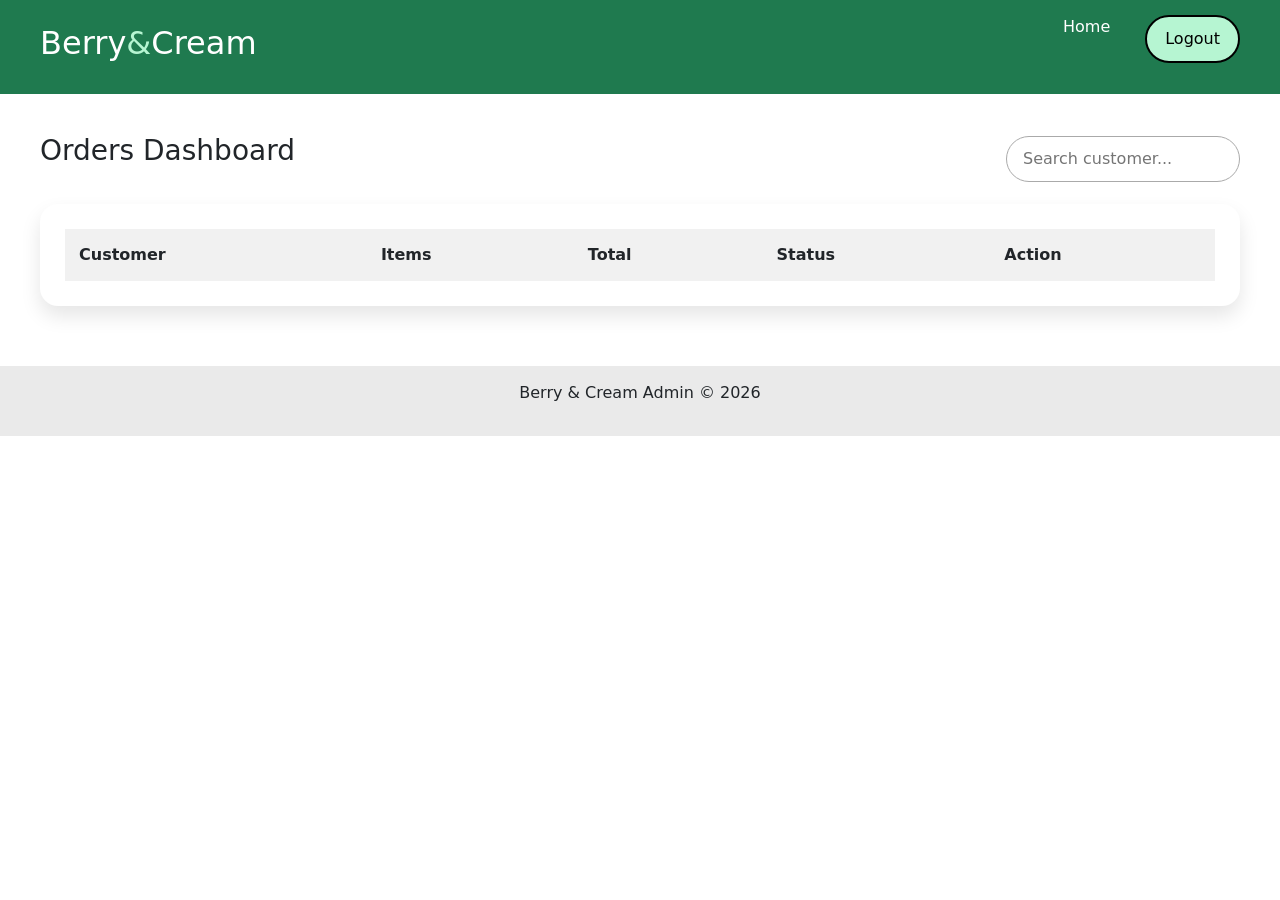
<file: admin.html>
<!DOCTYPE html>
<html lang="en">
<head>
<meta charset="UTF-8">
<meta name="viewport" content="width=device-width, initial-scale=1.0">
<title>Berry & Cream | Admin Panel</title>

<link rel="stylesheet" href="admin.css">
<link rel="icon" type="image/png" href="./Images/site-logo.png">
<link href="https://cdn.jsdelivr.net/npm/bootstrap@5.3.0/dist/css/bootstrap.min.css" rel="stylesheet">
</head>

<body>


<!-- ===== MODAL ===== -->
<div class="modal fade" id="detailsModal" tabindex="-1" aria-hidden="true">
    <div class="modal-dialog">
        <div class="modal-content">
            <div class="modal-header modal-header-custom">
                <h5 class="modal-title">Order Details</h5>
                <button type="button" class="btn-close btn-close-white" data-bs-dismiss="modal"></button>
            </div>
            <div class="modal-body" id="modalContent"></div>
        </div>
    </div>
</div>

<!-- Rejection -->

<div class="modal fade" id="rejectOrder" tabindex="-1" aria-hidden="true">
    <div class="modal-dialog">
        <div class="modal-content">
            <div class="modal-header modal-header-custom">
                <h5 class="modal-title">Do you want to Reject this Order?</h5>
                
                <!-- <button type="button" class="btn-close btn-close-white" data-bs-dismiss="modal"></button> -->
            </div>
            <div class="button-container">
            <button type="button" class="btn-reject" onclick="reject()">Reject</button>
             <button type="button" class="btn-reject" data-bs-dismiss="modal">Close</button>
        </div>
            <div class="modal-body" id="modalContent"></div>
        </div>
    </div>
</div>

<!-- HEADER -->
<header class="admin-header">
    <h2 class="logo">Berry<span>&</span>Cream</h2>
    <ul>
   
      <a href="index.html">Home</a>
      <button onclick="logout()">Logout</button>
    </ul>
   
</header>

<!-- DASHBOARD -->
<section class="dashboard">

    <div class="top-section">
        <div>
            <h3>Orders Dashboard</h3>
            <p id="today"></p>
        </div>

        <input type="text" id="searchName" placeholder="Search customer..." onkeyup="searchOrders()">

    </div>

    <div class="orders-box">
        <table>
            <thead>
                <tr>
                    <th>Customer</th>
                    <th>Items</th>
                    <th>Total</th>
                    <th>Status</th>
                    <th>Action</th>
                </tr>
            </thead>
            <tbody id="orderTableBody"></tbody>
        </table>
    </div>
</section>

<!-- DETAILS MODAL -->
<div class="modal fade" id="orderModal" tabindex="-1">
  <div class="modal-dialog modal-dialog-centered">
    <div class="modal-content">
      <div class="modal-header">
        <h5>Order Details</h5>
        <button class="btn-close" data-bs-dismiss="modal"></button>
      </div>
      <div class="modal-body" id="modalBody"></div>
    </div>
  </div>
</div>

<footer>
    <p>Berry & Cream Admin © 2026</p>
</footer>

<script src="https://cdn.jsdelivr.net/npm/bootstrap@5.3.0/dist/js/bootstrap.bundle.min.js"></script>
<script src="admin.js"></script>
<script src="api.js"></script>
</body>
</html>
</file>
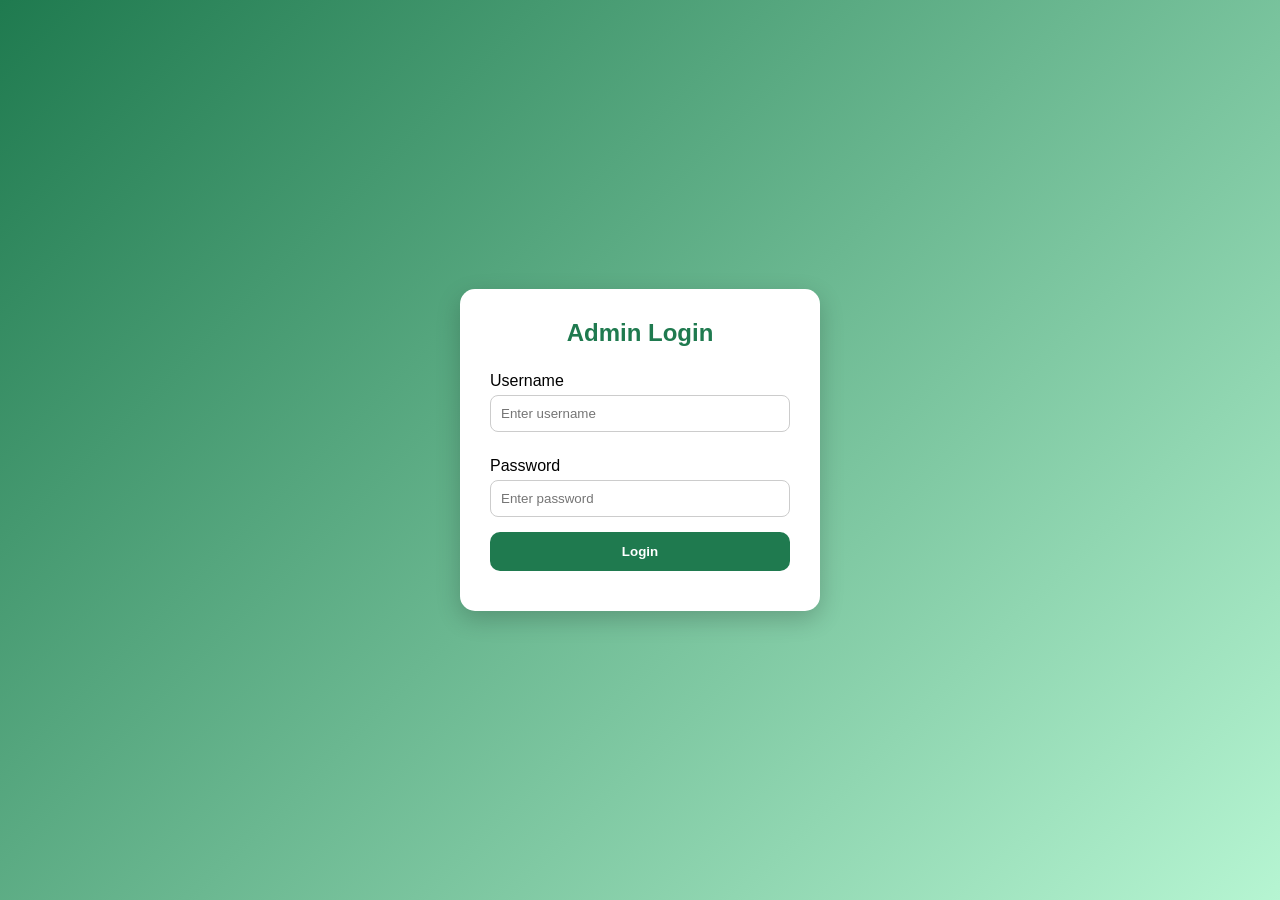
<file: login.html>
<!DOCTYPE html>
<html lang="en">
<head>
  <meta charset="UTF-8">
  <meta name="viewport" content="width=device-width, initial-scale=1.0">
  <title>Admin Login — Berry & Cream</title>
  <link rel="stylesheet" href="login.css">
  <link rel="icon" type="image/png" href="./Images/site-logo.png">
</head>
<body>
  <div class="login-container">
    <div class="login-box">
      <h2>Admin Login</h2>
      <form id="loginForm">
        <label for="username">Username</label>
        <input type="text" id="username" placeholder="Enter username" required>

        <label for="password">Password</label>
        <input type="password" id="password" placeholder="Enter password" required>

        <!-- <button type="submit">Login</button> -->
        <button type="submit">Login</button>


      </form>
      <p id="error-msg"></p>
    </div>
  </div>
  <script src="login.js"></script>
</body>
</html>
</file>
<file: admin.css>
:root{
    --green:#1f7a4f;
    --cream:#fdfbd4;
    --accent:#ff8c42;
}

body{
    margin:0;
    font-family:'Poppins',sans-serif;
    background:var(--cream);
}

/* HEADER */
.admin-header{
    background:var(--green);
    color:white;
    padding:15px 40px;
    display:flex;
    justify-content:space-between;
    align-items:center;
}

.admin-header button{
  display:inline-block;
  background:#b6f5d2;
  color:#000000;
  padding:10px 18px;
  border-radius:30px;
  border: 2px solid black; 
  cursor: pointer;
  margin-left: 10px;
  text-decoration:none;
  transition: all 0.3s ease;
}

.admin-header button:hover{
  background:#004200;
  color: #ffffff;
  transform: translateY(-3px);
  box-shadow:0 8px 15px rgba(0,0,0,0.2);
}
.admin-header ul{
  list-style:none;
  display:flex;
  gap:25px;
  flex-wrap:wrap;
}
.admin-header a{
  color:#fff;
  text-decoration:none;
  font-weight:500;
}
.admin-header a:hover{
  color:#000;
}
.logo{color:#fff}
.logo span{color:#b6f5d2}
/* DASHBOARD */
.dashboard{
    max-width:1200px;
    margin:40px auto;
}

/* TOP */
.top-section{
    display:flex;
    justify-content:space-between;
    align-items:center;
    margin-bottom:20px;
}

.top-section input{
    padding:10px 16px;
    border-radius:25px;
    border:1px solid #aaa;
}

/* TABLE BOX */
.orders-box{
    background:white;
    border-radius:18px;
    padding:25px;
    box-shadow:0 10px 20px rgba(0,0,0,0.1);
}

table{
    width:100%;
    border-collapse:collapse;
}

th,td{
    padding:14px;
    text-align:left;
}

thead{
    background:#f1f1f1;
}

tr:hover{
    background:#fafafa;
}

/* STATUS */
.status{
    padding:6px 14px;
    border-radius:20px;
    font-size:12px;
    font-weight:bold;
}

.Pending{background:#fff3cd;color:#856404}
.Completed{background:#d4edda;color:#155724}


.action-btn{
  display:inline-block;
  background:#b6f5d2;
  color:#000000;
  padding:10px 18px;
  border-radius:30px;
  border: 2px solid black; 
  cursor: pointer;
  margin-left: 10px;
  text-decoration:none;
  transition: all 0.3s ease;
}

.action-btn:hover{
  background:#004200;
  color: #ffffff;
  transform: translateY(-3px);
  box-shadow:0 8px 15px rgba(0,0,0,0.2);
}

/* MODAL */
.modal-header{
    background:var(--green);
    color:white;
}

/* FOOTER */
footer{
    margin-top:60px;
    padding:15px;
    text-align:center;
    background:#eaeaea;
}



.button-container {
  display: flex;
  margin-top: 30px;
  justify-content: center; /* center me layega */
  gap: 15px; /* buttons ke darmiyan space */
}

.btn-reject  {
  display:inline-block;
  background:#1f7a4f;
  color:#fff;
  padding:12px 28px;
  border-radius:30px;
  border: 2px solid black; 
    cursor: pointer;
  text-decoration:none;
  transition: all 0.3s ease;
}
.btn-reject:hover {
   background:#004200;
  transform: translateY(-3px);
  box-shadow:0 8px 15px rgba(0,0,0,0.2);
}
</file>
<file: login.css>
*{
  margin:0;
  padding:0;
  box-sizing:border-box;
  font-family: 'Poppins', sans-serif;
}

body{
  background: linear-gradient(135deg, #1f7a4f, #b6f5d2);
  height:100vh;
  display:flex;
  justify-content:center;
  align-items:center;
}

.login-container{
  width:100%;
  max-width:400px;
  padding:20px;
}

.login-box{
  background:#fff;
  padding:30px;
  border-radius:15px;
  box-shadow:0 8px 25px rgba(0,0,0,0.2);
  text-align:center;
}

.login-box h2{
  color:#1f7a4f;
  margin-bottom:25px;
}

.login-box label{
  display:block;
  text-align:left;
  margin:10px 0 5px;
  font-weight:500;
}

.login-box input{
  width:100%;
  padding:10px;
  border-radius:8px;
  border:1px solid #ccc;
  margin-bottom:15px;
}

.login-box button{
  width:100%;
  padding:12px;
  background:#1f7a4f;
  color:#fff;
  border:none;
  border-radius:10px;
  font-weight:600;
  cursor:pointer;
  transition:0.3s;
}

.login-box button:hover{
  background:#004200;
}

#error-msg{
  color:red;
  margin-top:10px;
  font-size:14px;
}
</file>
